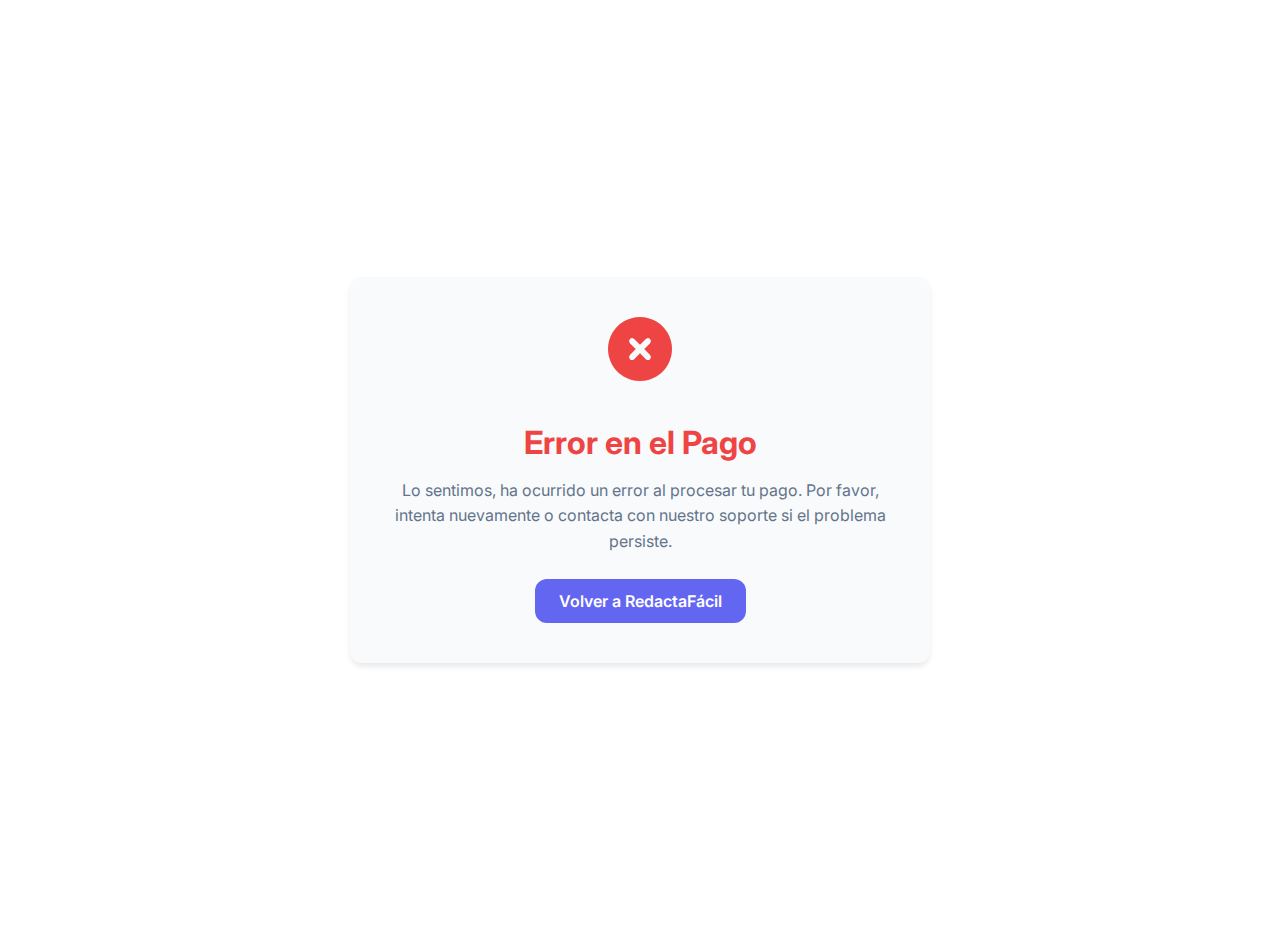
<file: failure.html>
<!DOCTYPE html>
<html lang="es">
<head>
  <meta charset="UTF-8">
  <meta name="viewport" content="width=device-width, initial-scale=1.0">
  <title>Error en el Pago | RedactaFácil</title>
  <link href="https://fonts.googleapis.com/css2?family=Inter:wght@300;400;500;600;700;800&display=swap" rel="stylesheet">
  <link href="https://cdnjs.cloudflare.com/ajax/libs/font-awesome/6.4.0/css/all.min.css" rel="stylesheet">
  <style>
    :root {
      --primary: #6366f1;
      --primary-dark: #4f46e5;
      --danger: #ef4444;
      --text-primary: #1e293b;
      --text-secondary: #64748b;
      --background: #ffffff;
      --surface: #f8fafc;
      --border: #e2e8f0;
      --shadow: 0 4px 6px -1px rgba(0, 0, 0, 0.1);
      --border-radius: 12px;
    }
    
    body {
      font-family: 'Inter', sans-serif;
      background-color: var(--background);
      color: var(--text-primary);
      display: flex;
      flex-direction: column;
      align-items: center;
      justify-content: center;
      min-height: 100vh;
      margin: 0;
      padding: 20px;
    }
    
    .failure-container {
      background-color: var(--surface);
      border-radius: var(--border-radius);
      box-shadow: var(--shadow);
      padding: 40px;
      text-align: center;
      max-width: 500px;
      width: 100%;
    }
    
    .failure-icon {
      font-size: 64px;
      color: var(--danger);
      margin-bottom: 20px;
    }
    
    h1 {
      color: var(--danger);
      margin-bottom: 16px;
    }
    
    p {
      color: var(--text-secondary);
      margin-bottom: 24px;
      line-height: 1.6;
    }
    
    .btn {
      background: var(--primary);
      color: white;
      border: none;
      padding: 12px 24px;
      border-radius: var(--border-radius);
      font-weight: 600;
      cursor: pointer;
      text-decoration: none;
      display: inline-block;
      transition: all 0.3s ease;
    }
    
    .btn:hover {
      background: var(--primary-dark);
      transform: translateY(-2px);
    }
  </style>
</head>
<body>
  <div class="failure-container">
    <i class="fas fa-times-circle failure-icon"></i>
    <h1>Error en el Pago</h1>
    <p>Lo sentimos, ha ocurrido un error al procesar tu pago. Por favor, intenta nuevamente o contacta con nuestro soporte si el problema persiste.</p>
    <a href="/" class="btn">Volver a RedactaFácil</a>
  </div>
</body>
</html>
</file>
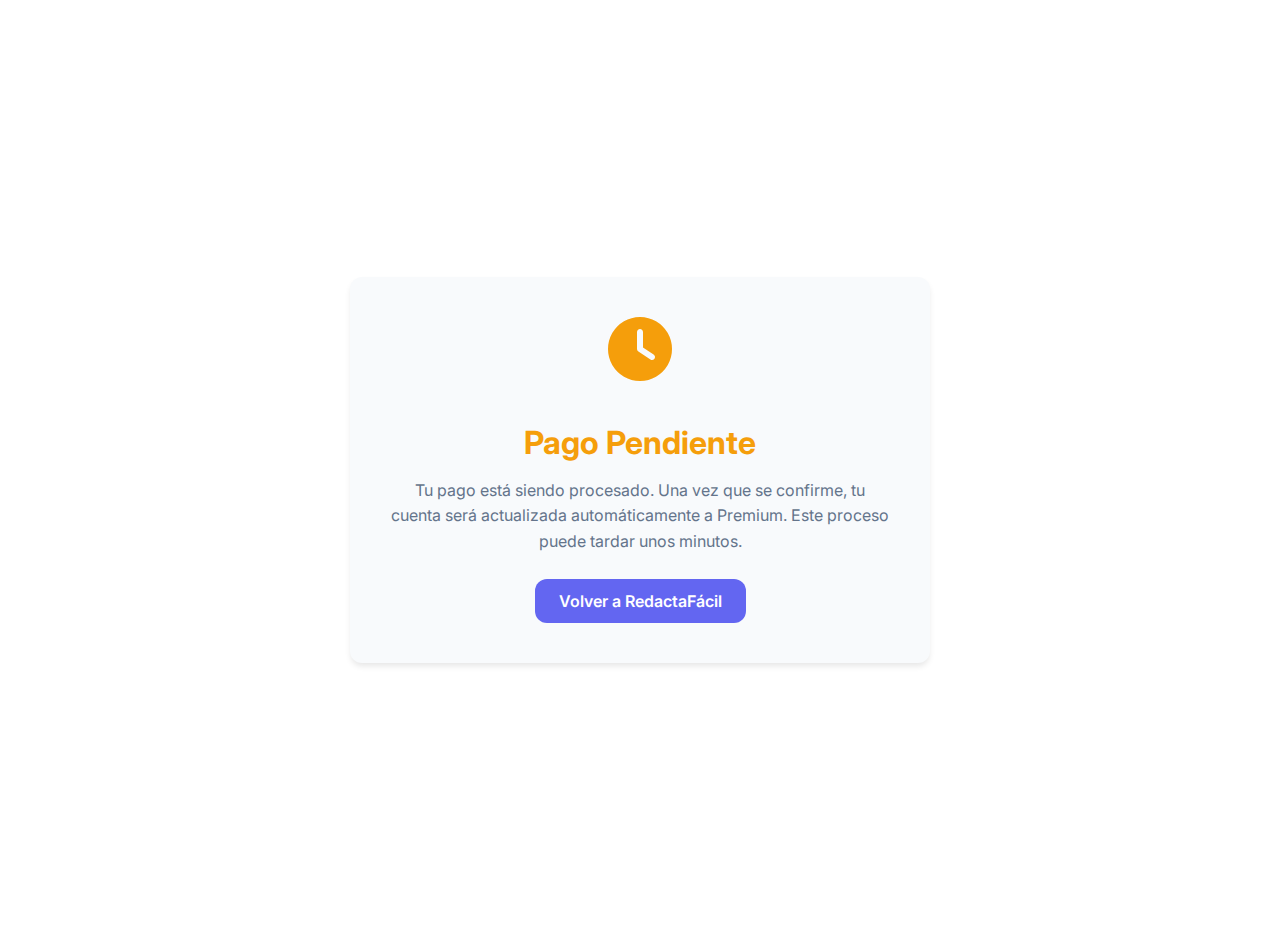
<file: pending.html>
<!DOCTYPE html>
<html lang="es">
<head>
  <meta charset="UTF-8">
  <meta name="viewport" content="width=device-width, initial-scale=1.0">
  <title>Pago Pendiente | RedactaFácil</title>
  <link href="https://fonts.googleapis.com/css2?family=Inter:wght@300;400;500;600;700;800&display=swap" rel="stylesheet">
  <link href="https://cdnjs.cloudflare.com/ajax/libs/font-awesome/6.4.0/css/all.min.css" rel="stylesheet">
  <style>
    :root {
      --primary: #6366f1;
      --primary-dark: #4f46e5;
      --warning: #f59e0b;
      --text-primary: #1e293b;
      --text-secondary: #64748b;
      --background: #ffffff;
      --surface: #f8fafc;
      --border: #e2e8f0;
      --shadow: 0 4px 6px -1px rgba(0, 0, 0, 0.1);
      --border-radius: 12px;
    }
    
    body {
      font-family: 'Inter', sans-serif;
      background-color: var(--background);
      color: var(--text-primary);
      display: flex;
      flex-direction: column;
      align-items: center;
      justify-content: center;
      min-height: 100vh;
      margin: 0;
      padding: 20px;
    }
    
    .pending-container {
      background-color: var(--surface);
      border-radius: var(--border-radius);
      box-shadow: var(--shadow);
      padding: 40px;
      text-align: center;
      max-width: 500px;
      width: 100%;
    }
    
    .pending-icon {
      font-size: 64px;
      color: var(--warning);
      margin-bottom: 20px;
    }
    
    h1 {
      color: var(--warning);
      margin-bottom: 16px;
    }
    
    p {
      color: var(--text-secondary);
      margin-bottom: 24px;
      line-height: 1.6;
    }
    
    .btn {
      background: var(--primary);
      color: white;
      border: none;
      padding: 12px 24px;
      border-radius: var(--border-radius);
      font-weight: 600;
      cursor: pointer;
      text-decoration: none;
      display: inline-block;
      transition: all 0.3s ease;
    }
    
    .btn:hover {
      background: var(--primary-dark);
      transform: translateY(-2px);
    }
  </style>
</head>
<body>
  <div class="pending-container">
    <i class="fas fa-clock pending-icon"></i>
    <h1>Pago Pendiente</h1>
    <p>Tu pago está siendo procesado. Una vez que se confirme, tu cuenta será actualizada automáticamente a Premium. Este proceso puede tardar unos minutos.</p>
    <a href="/" class="btn">Volver a RedactaFácil</a>
  </div>
</body>
</html>
</file>
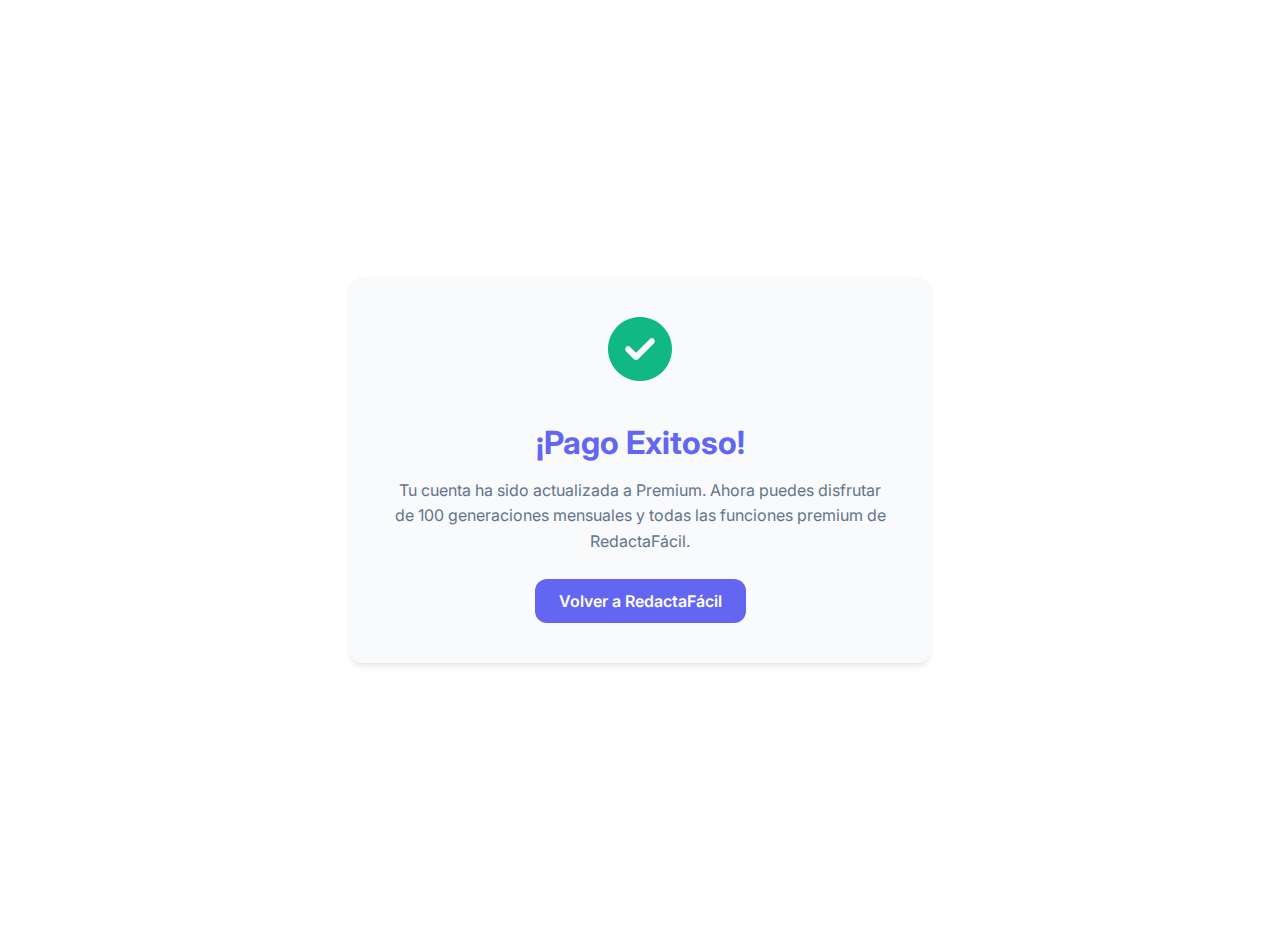
<file: success.html>
<!DOCTYPE html>
<html lang="es">
<head>
  <meta charset="UTF-8">
  <meta name="viewport" content="width=device-width, initial-scale=1.0">
  <title>¡Pago Exitoso! | RedactaFácil</title>
  <link href="https://fonts.googleapis.com/css2?family=Inter:wght@300;400;500;600;700;800&display=swap" rel="stylesheet">
  <link href="https://cdnjs.cloudflare.com/ajax/libs/font-awesome/6.4.0/css/all.min.css" rel="stylesheet">
  <style>
    :root {
      --primary: #6366f1;
      --primary-dark: #4f46e5;
      --accent: #10b981;
      --text-primary: #1e293b;
      --text-secondary: #64748b;
      --background: #ffffff;
      --surface: #f8fafc;
      --border: #e2e8f0;
      --shadow: 0 4px 6px -1px rgba(0, 0, 0, 0.1);
      --border-radius: 12px;
    }
    
    body {
      font-family: 'Inter', sans-serif;
      background-color: var(--background);
      color: var(--text-primary);
      display: flex;
      flex-direction: column;
      align-items: center;
      justify-content: center;
      min-height: 100vh;
      margin: 0;
      padding: 20px;
    }
    
    .success-container {
      background-color: var(--surface);
      border-radius: var(--border-radius);
      box-shadow: var(--shadow);
      padding: 40px;
      text-align: center;
      max-width: 500px;
      width: 100%;
    }
    
    .success-icon {
      font-size: 64px;
      color: var(--accent);
      margin-bottom: 20px;
    }
    
    h1 {
      color: var(--primary);
      margin-bottom: 16px;
    }
    
    p {
      color: var(--text-secondary);
      margin-bottom: 24px;
      line-height: 1.6;
    }
    
    .btn {
      background: var(--primary);
      color: white;
      border: none;
      padding: 12px 24px;
      border-radius: var(--border-radius);
      font-weight: 600;
      cursor: pointer;
      text-decoration: none;
      display: inline-block;
      transition: all 0.3s ease;
    }
    
    .btn:hover {
      background: var(--primary-dark);
      transform: translateY(-2px);
    }
  </style>
</head>
<body>
  <div class="success-container">
    <i class="fas fa-check-circle success-icon"></i>
    <h1>¡Pago Exitoso!</h1>
    <p>Tu cuenta ha sido actualizada a Premium. Ahora puedes disfrutar de 100 generaciones mensuales y todas las funciones premium de RedactaFácil.</p>
    <a href="/" class="btn">Volver a RedactaFácil</a>
  </div>
  
  <script>
    // Actualizar datos en localStorage si es posible
    document.addEventListener('DOMContentLoaded', function() {
      try {
        const currentUser = JSON.parse(localStorage.getItem('currentUser'));
        if (currentUser) {
          currentUser.isPremium = true;
          currentUser.usage = {
            ...currentUser.usage,
            monthlyCount: 0,
            monthlyLimit: 100
          };
          localStorage.setItem('currentUser', JSON.stringify(currentUser));
        }
      } catch (error) {
        console.error('Error actualizando datos de usuario:', error);
      }
    });
  </script>
</body>
</html>
</file>
